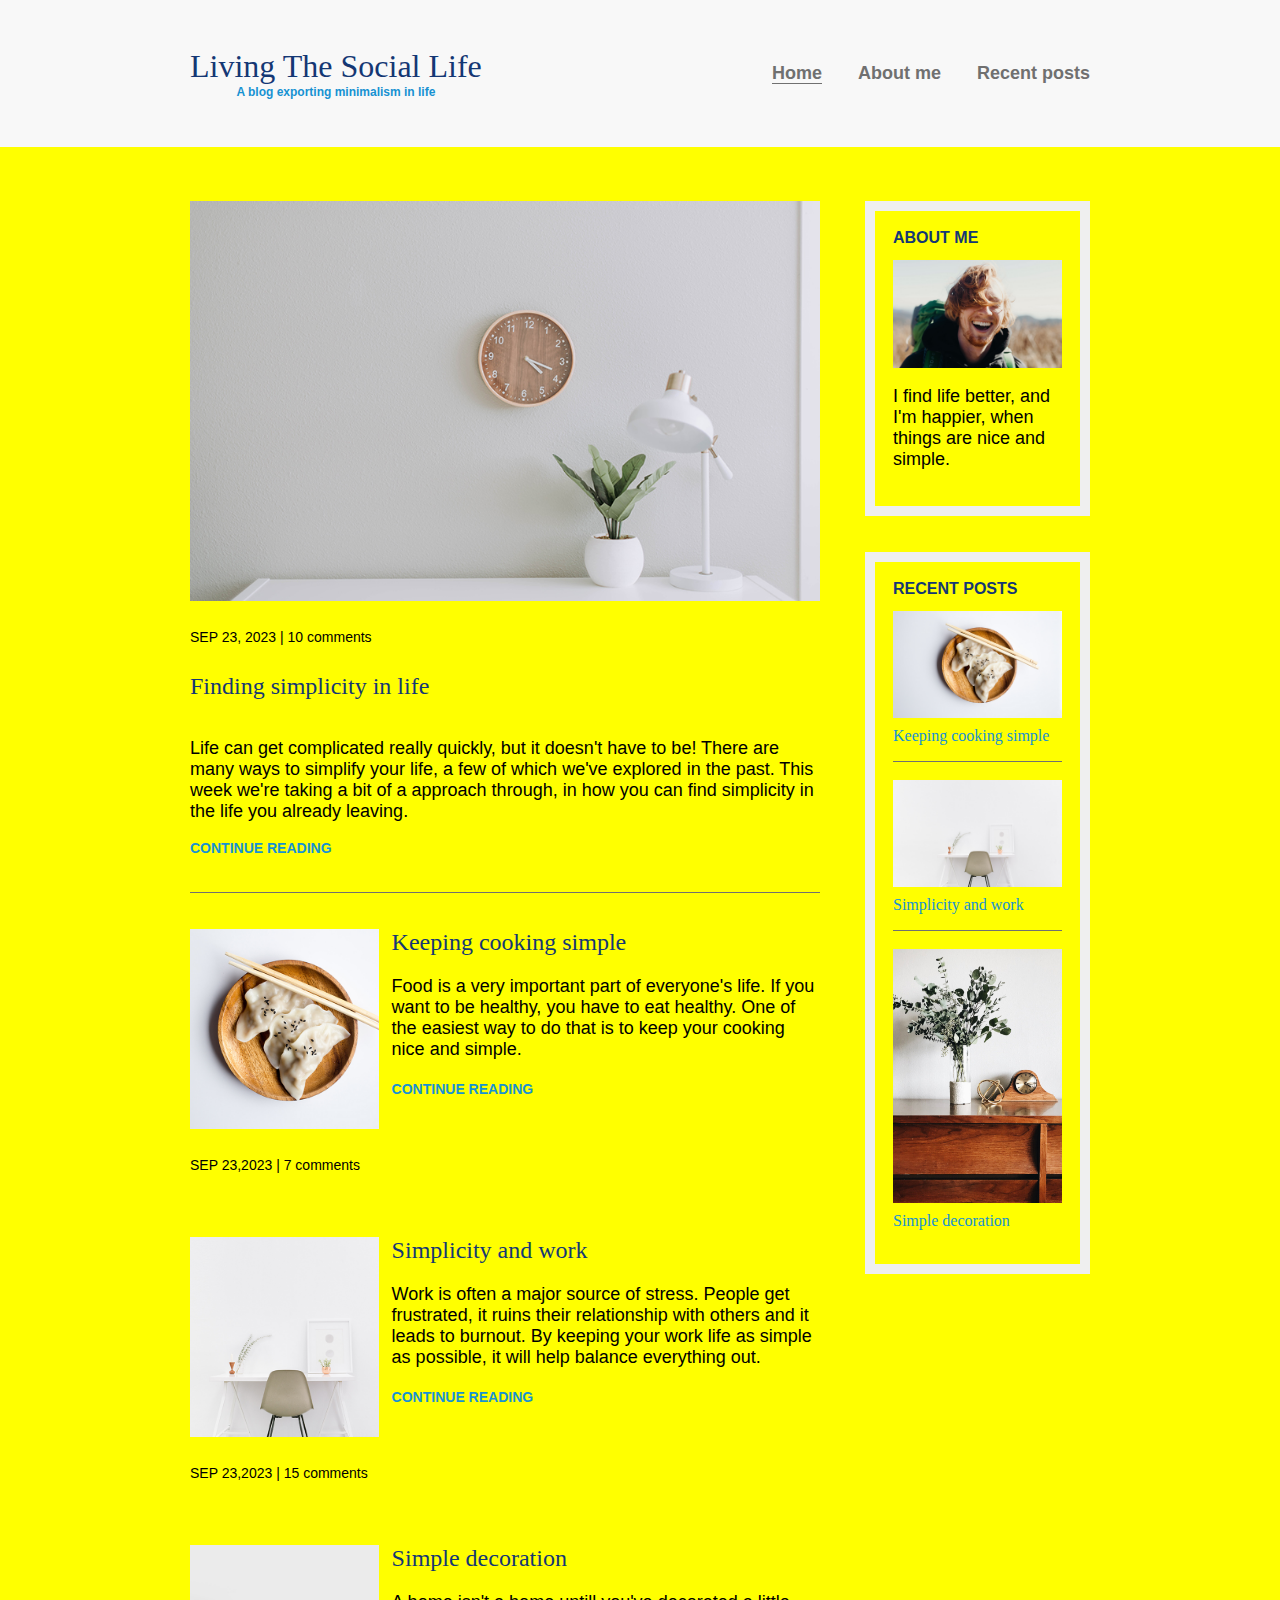
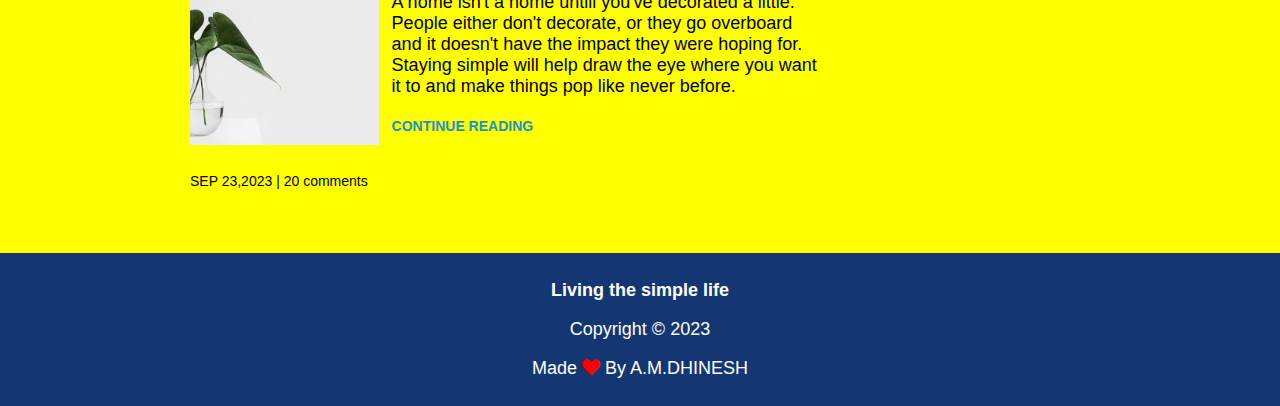
<file: Task3/index.html>
<!DOCTYPE html>
<html>
   <head>
      <meta charset="UTF-8">
      <meta name="viewport" content="width=device-width, user-scalable=no, initial-scale=1.0, maximum-scale=1.0, minimum-scale=1.0">
      <meta http-equiv="X-UA-Compatible" content="ie=edge">
      <link rel="stylesheet" href="style.css">
      <title>Responsive Blog Website | Home</title>
      <link rel="stylesheet" href="https://cdnjs.cloudflare.com/ajax/libs/font-awesome/5.11.2/css/all.min.css">
   </head>
   <body>
      
      <header>
         <div class="container container-nav">
            <div class="site-title">
               <h1>Living The Social Life</h1>
               <p class="subtitle">A blog exporting minimalism in life</p>
            </div>
            <nav>
               <ul>
                  <li><a href="" class="current-page">Home</a></li>
                  <li><a href="about.html">About me</a></li>
                  <li><a href="recent.html">Recent posts</a></li>
               </ul>
            </nav>
         </div>
      </header>
      
      <div class="container container-flex">
         
         <main role="main">
            
            <article class="article-featured">
               <h2 class="article-title">Finding simplicity in life</h2>
               <img src="img/life.jpg" alt="greenery pic" class="article-image">
               <p class="article-info">SEP 23, 2023 | 10 comments</p>
               <p class="article-body">Life can get complicated really quickly, but it doesn't have to be! There are many ways to simplify your life, a few of which we've explored in the past. This week we're taking a bit of a approach through, in how you can find simplicity in the life you already leaving.</p>
               <a href="#" class="article-read-more">CONTINUE READING</a>
            </article>
            
            <article class="article-recent">
               <div class="article-recent-main">
                  <h2 class="article-title">Keeping cooking simple</h2>
                  <p class="article-body">Food is a very important part of everyone's life. If you want to be healthy, you have to eat healthy. One of the easiest way to do that is to keep your cooking nice and simple.</p>
                  <a href="#" class="article-read-more">CONTINUE READING</a>
               </div>
               
               <div class="article-recent-secondary">
                  <img src="img/food.jpg" alt="" class="article-image">
                  <p class="article-info">SEP 23,2023 | 7 comments</p>
               </div>
            </article>
            
            <article class="article-recent">
               <div class="article-recent-main">
                  <h2 class="article-title">Simplicity and work</h2>
                  <p class="article-body">Work is often a major source of stress. People get frustrated, it ruins their relationship with others and it leads to burnout. By keeping your work life as simple as possible, it will help balance everything out.</p>
                  <a href="#" class="article-read-more">CONTINUE READING</a>
               </div>
               
               <div class="article-recent-secondary">
                  <img src="img/work.jpg" alt="" class="article-image">
                  <p class="article-info">SEP 23,2023 | 15 comments</p>
               </div>
            </article>
            
            <article class="article-recent">
               <div class="article-recent-main">
                  <h2 class="article-title">Simple decoration</h2>
                  <p class="article-body">A home isn't a home untill you've decorated a little. People either don't decorate, or they go overboard and it doesn't have the impact they were hoping for. Staying simple will help draw the eye where you want it to and make things pop like never before.</p>
                  <a href="#" class="article-read-more">CONTINUE READING</a>
               </div>
               
               <div class="article-recent-secondary">
                  <img src="img/deco.jpg" alt="" class="article-image">
                  <p class="article-info">SEP 23,2023 | 20 comments</p>
               </div>
            </article>
            
         </main>
         
         <aside class="sidebar">
            
            <div class="sidebar-widget">
               <h2 class="widget-title">ABOUT ME</h2>
               <img src="img/about-me.jpg" alt="" class="widget-image">
               <p class="widget-body">I find life better, and I'm happier, when things are nice and simple.</p>
            </div>
            
            <div class="sidebar-widget">
               <h2 class="widget-title">RECENT POSTS</h2>
               
               <div class="widget-recent-post">
                  <h3 class="widget-recent-post-title">Keeping cooking simple</h3>
                  <img src="img/food.jpg" alt="" class="widget-image">
               </div>
               
               <div class="widget-recent-post">
                  <h3 class="widget-recent-post-title">Simplicity and work</h3>
                  <img src="img/work.jpg" alt="" class="widget-image">
               </div>
               
               <div class="widget-recent-post">
                  <h3 class="widget-recent-post-title">Simple decoration</h3>
                  <img src="Simple_Decorate.jpg" alt="" class="widget-image">
               </div>
               
            </div>
            
         </aside>
      </div>
      
      <footer>
         <p><strong>Living the simple life</strong></p>
         <p>Copyright &copy; 2023</p>
         <p>Made  <i class="fas fa-heart"></i> By A.M.DHINESH</p>
      </footer>
   </body>
</html>
</file>
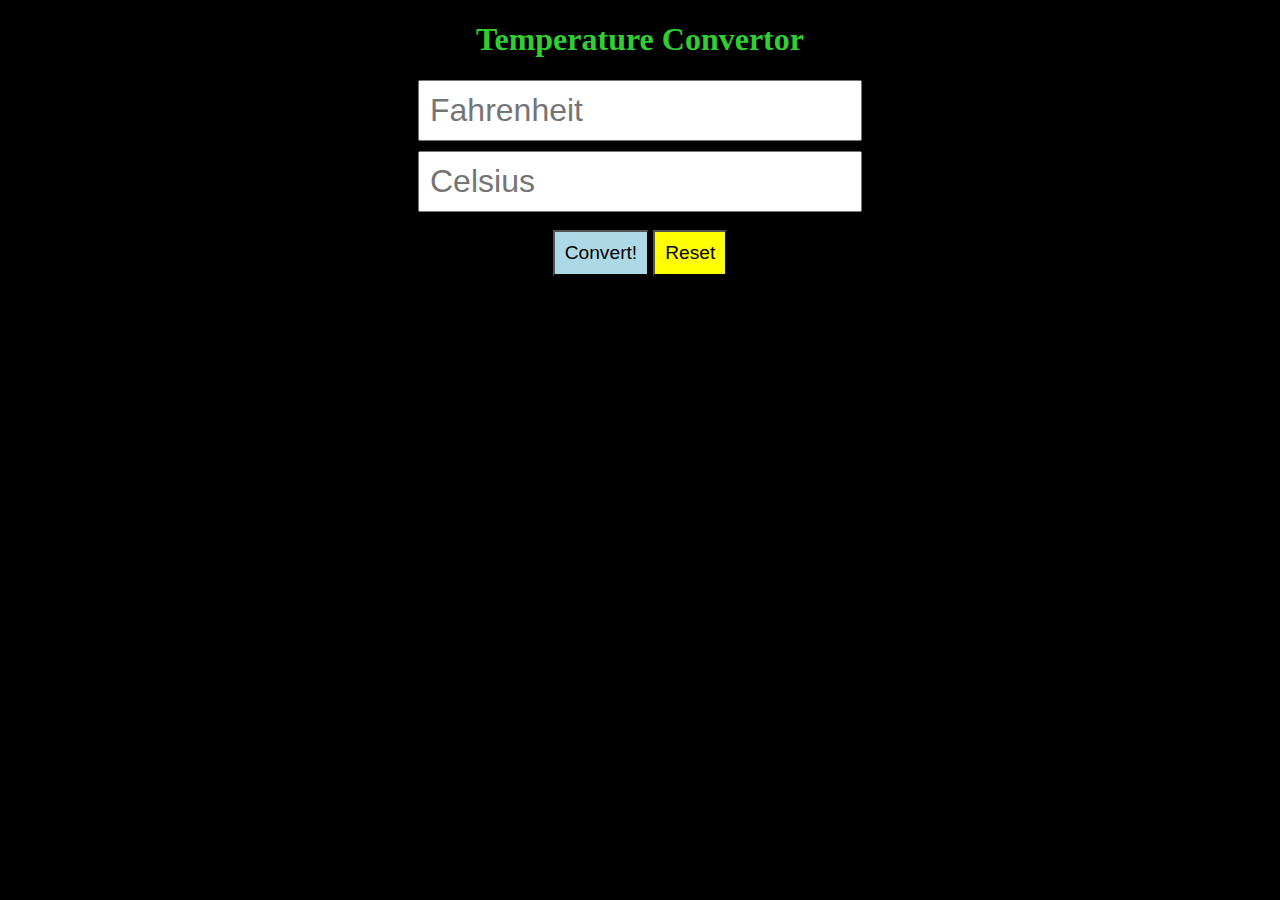
<file: Task1/TASK1.html>
﻿<!DOCTYPE html>
<html>
<head>
<title>Task 1  </title>
</head>
<body>
<center>
<h1>Temperature Convertor </h1>
<input type="text" id="fahrenheit" placeholder="Fahrenheit" name="f" value="" />

<input type="text" id="celsius" placeholder="Celsius" name="c" value="" />
<br>
<button id="convert">Convert!</button> 
<button id="clear">Reset</button>

<script type="text/javascript">
 document.getElementById('convert').onclick = tempConvert;
document.getElementById('clear').onclick = clearForm;

function tempConvert() {
    
    var fahrenheit = document.getElementById("fahrenheit").value;
    var celsius = document.getElementById("celsius").value;
  
  if (fahrenheit != '') {
        celsius = (parseFloat(fahrenheit) - 32) / 1.8;
    } else {
        fahrenheit = (parseFloat(celsius) * 1.8) + 32;
    }
  


    document.getElementById('fahrenheit').value = parseFloat(fahrenheit).toFixed(1);
    document.getElementById('celsius').value = parseFloat(celsius).toFixed(1);
}


function clearForm() {
    document.getElementById('fahrenheit').value = '';
    document.getElementById('celsius').value = '';
} 

</script>
<style>
body{
    background-color:black;
}
#convert {
  background-color: lightblue;
}

#clear{
    background-color:yellow;
}


h1 {
  
  color: limegreen;
}
input {
  display: block;
  padding: 10px;
  margin-top: 10px;
  font-size: 2em;
  color: orange;
 
}

button {
  padding: 10px;
  font-size: 1.2em;
  color: black;
}
</style>
</center>
</body>
</html>
</file>
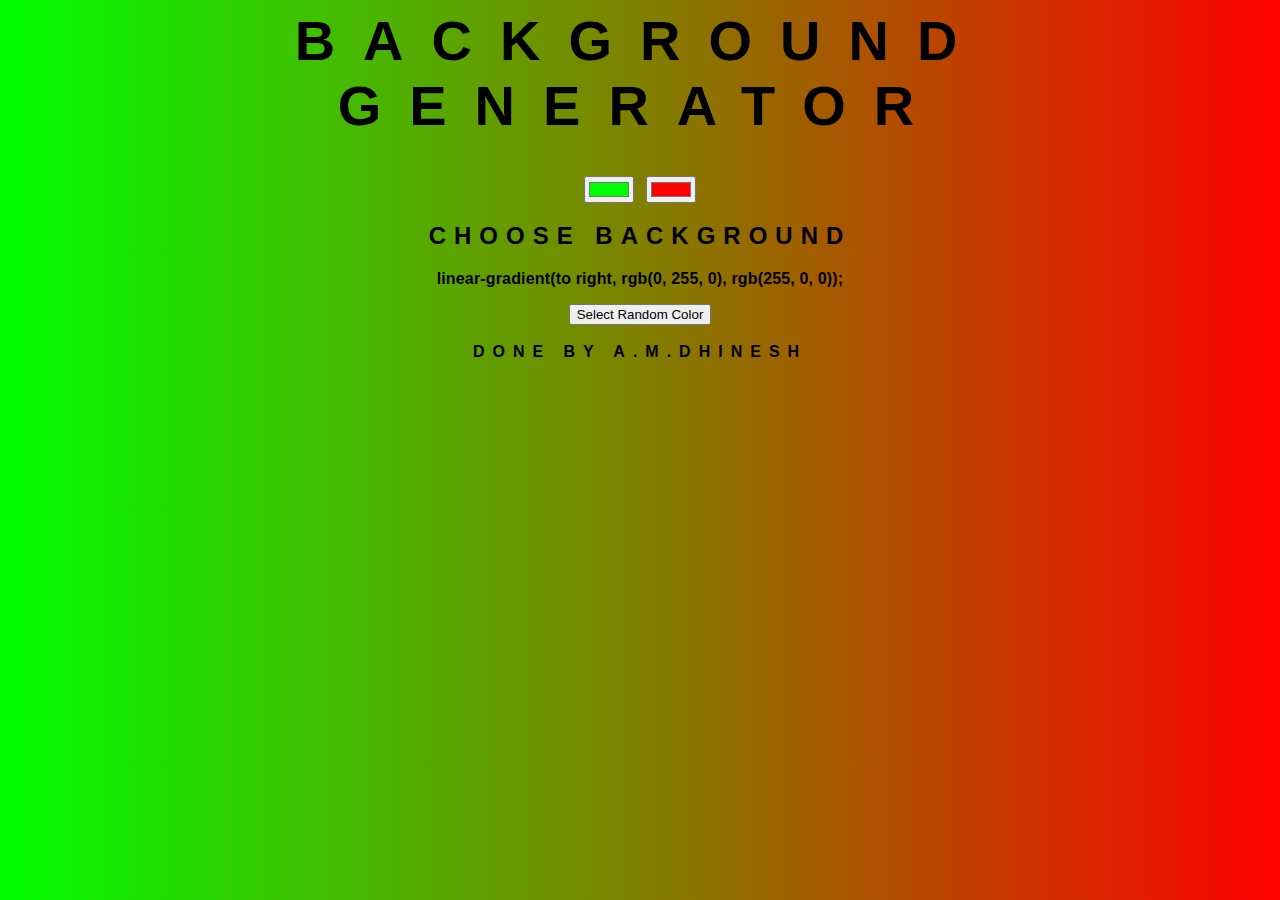
<file: Task2/BackgroundGenerator.html>
<html lang="en">
<head>
	<meta charset="UTF-8">
	<title>Gradient Background</title>
	<link rel="stylesheet" href="style1.css">
</head>
<center>
<body id="gradient">
	<h1>Background Generator</h1>
	<input type="color" class="color1" name="color1" value="#00ff00">
	<input type="color" class="color2" name="color2" value="#ff0000">
	<h2>Choose Background</h2>
	<h3></h3>
	<script src="script.js"></script>
</center><br>
<center><br>
<footer size="20pt"><b>Done By A.M.DHINESH</b></footer></center>
</body>
</html>
</file>
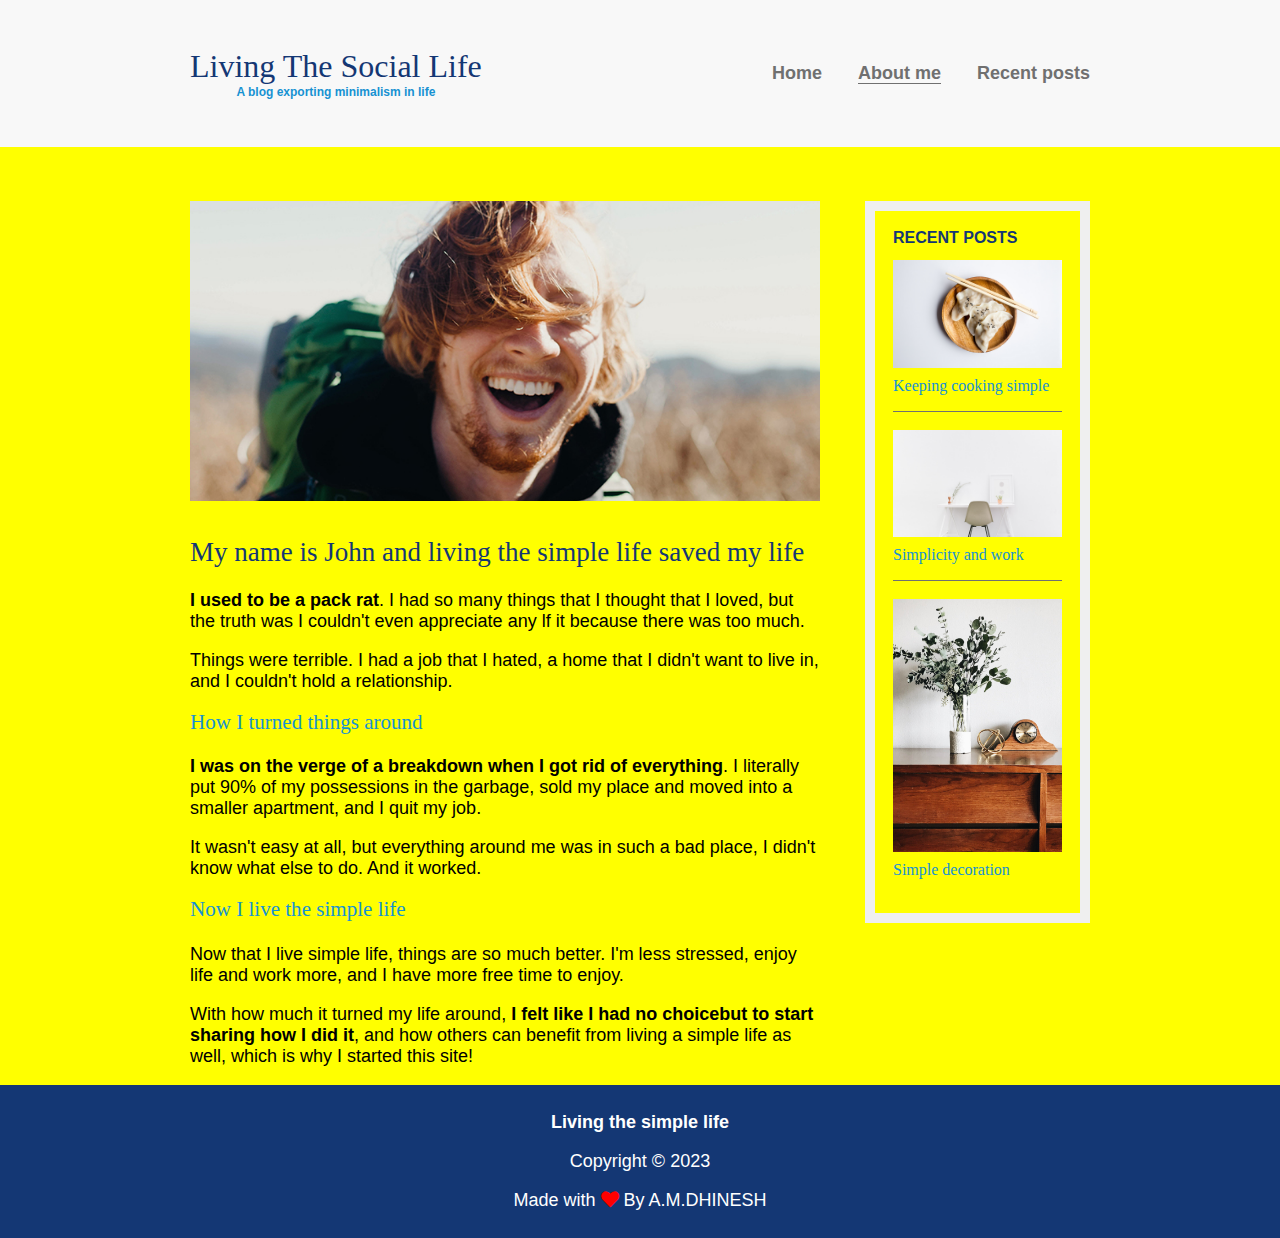
<file: Task3/about.html>
<!DOCTYPE html>
<html>
   <head>
      <meta charset="UTF-8">
      <meta name="viewport" content="width=device-width, user-scalable=no, initial-scale=1.0, maximum-scale=1.0, minimum-scale=1.0">
      <meta http-equiv="X-UA-Compatible" content="ie=edge">
      <link rel="stylesheet" href="style.css">
      <title>Responsive Blog Website | About Me</title>
      <link rel="stylesheet" href="https://cdnjs.cloudflare.com/ajax/libs/font-awesome/5.11.2/css/all.min.css">
   </head>
   <body>
      
      <header>
         <div class="container container-nav">
            <div class="site-title">
               <h1>Living The Social Life</h1>
               <p class="subtitle">A blog exporting minimalism in life</p>
            </div>
            <nav>
               <ul>
                  <li><a href="index.html">Home</a></li>
                  <li><a href="" class="current-page">About me</a></li>
                  <li><a href="recent.html">Recent posts</a></li>
               </ul>
            </nav>
         </div>
      </header>
      
      <div class="container container-flex">
         
         <main role="main">
            <img src="img/about-me.jpg" class="image-full">
            
            <h2>My name is John and living the simple life saved my life</h2>
            
            <p><strong>I used to be a pack rat</strong>. I had so many things that I thought that I loved, but the truth was I couldn't even appreciate any lf it because there was too much.</p>
            <p>Things were terrible. I had a job that I hated, a home that I didn't want to live in, and I couldn't hold a relationship.</p>
            
            <h3>How I turned things around</h3>
            <p><strong>I was on the verge of a breakdown when I got rid of everything</strong>. I literally put 90% of my possessions in the garbage, sold my place and moved into a smaller apartment, and I quit my job.</p>
            <p>It wasn't easy at all, but everything around me was in such a bad place, I didn't know what else to do. And it worked.</p>
            
            <h3>Now I live the simple life</h3>
            <p>Now that I live simple life, things are so much better. I'm less stressed, enjoy life and work more, and I have more free time to enjoy.</p>
            <p>With how much it turned my life around, <strong>I felt like I had no choicebut to start sharing how I did it</strong>, and how others can benefit from living a simple life as well, which is why I started this site!</p>
         
         </main>
         
         <aside class="sidebar">
            
            <div class="sidebar-widget">
               <h2 class="widget-title">RECENT POSTS</h2>
               
               <div class="widget-recent-post">
                  <h3 class="widget-recent-post-title">Keeping cooking simple</h3>
                  <img src="img/food.jpg" alt="" class="widget-image">
               </div>
               
               <div class="widget-recent-post">
                  <h3 class="widget-recent-post-title">Simplicity and work</h3>
                  <img src="img/work.jpg" alt="" class="widget-image">
               </div>
               
               <div class="widget-recent-post">
                  <h3 class="widget-recent-post-title">Simple decoration</h3>
                  <img src="Simple_Decorate.jpg" alt="" class="widget-image">
               </div>
               
            </div>
            
         </aside>
      </div>
      
      <footer>
         <p><strong>Living the simple life</strong></p>
         <p>Copyright &copy; 2023</p>
         <p>Made with <i class="fas fa-heart"></i> By A.M.DHINESH</p>
      </footer>
   </body>
</html>
</file>
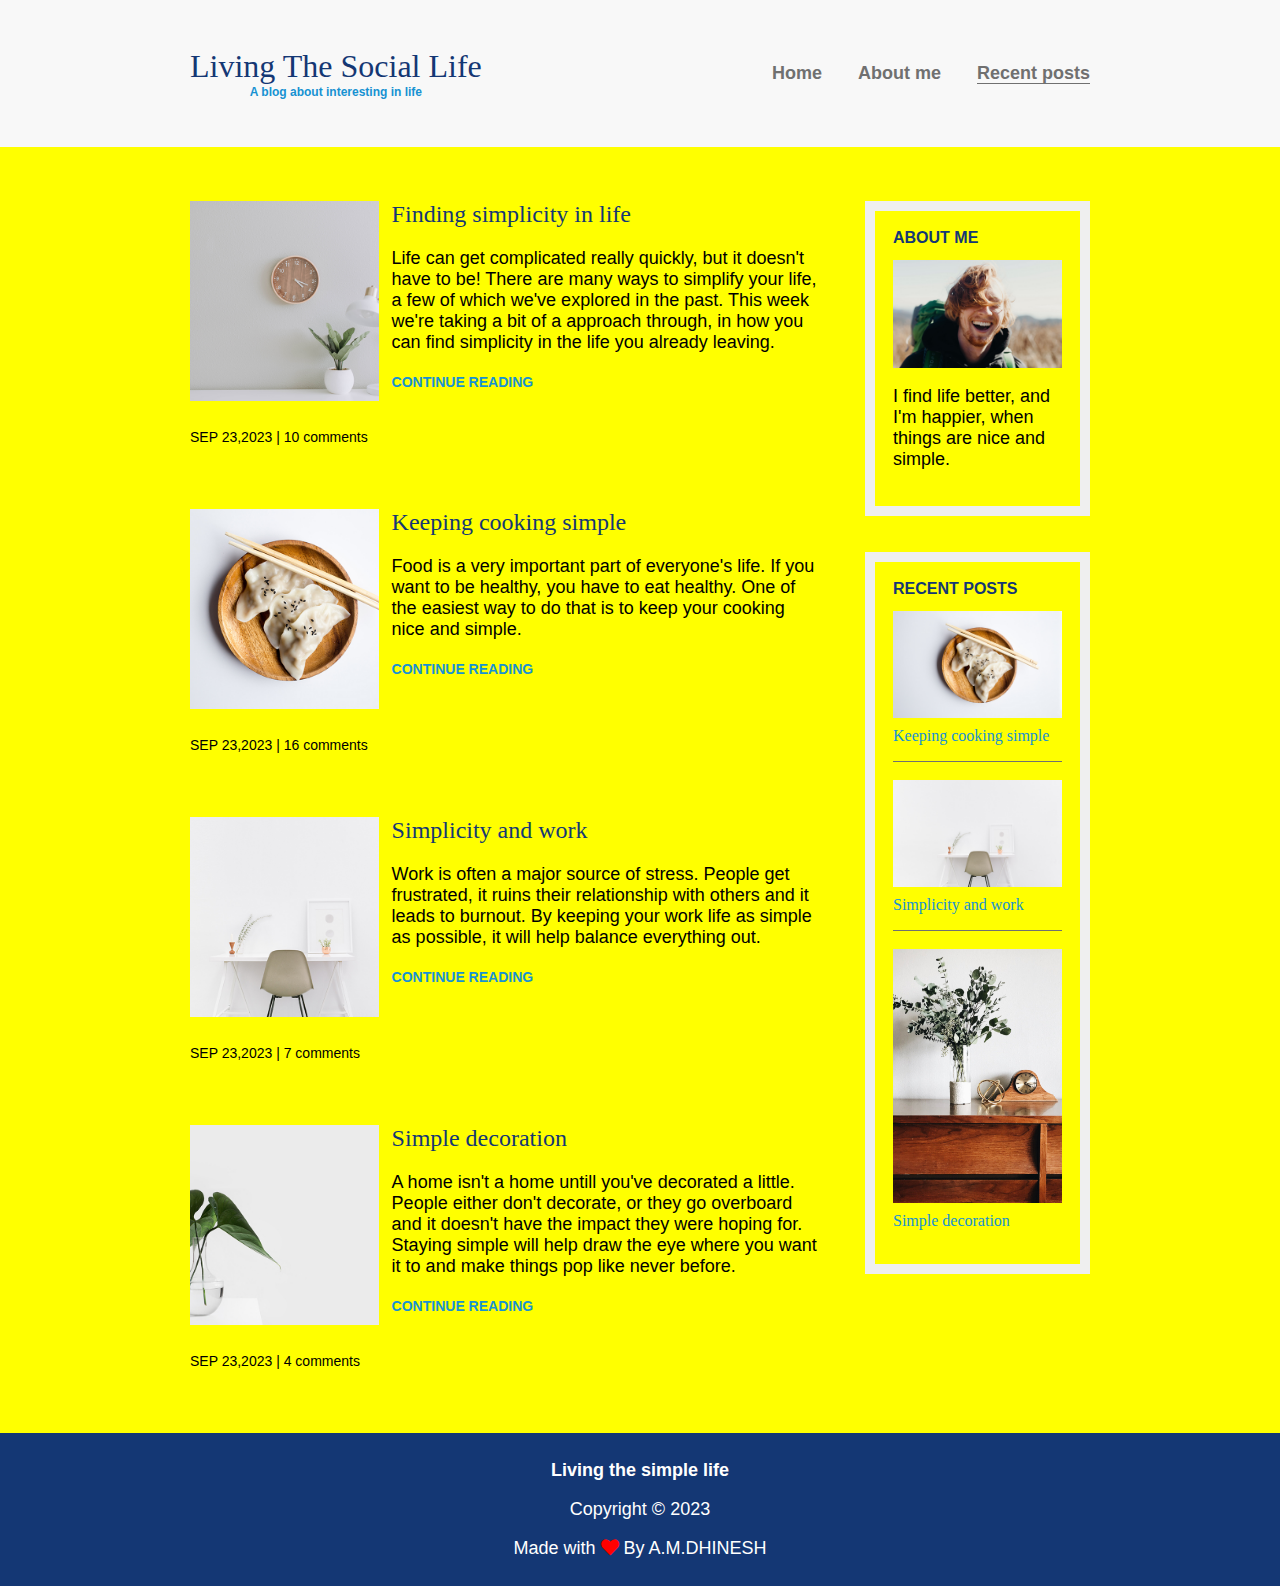
<file: Task3/recent.html>
<!DOCTYPE html>
<html>
   <head>
      <meta charset="UTF-8">
      <meta name="viewport" content="width=device-width, user-scalable=no, initial-scale=1.0, maximum-scale=1.0, minimum-scale=1.0">
      <meta http-equiv="X-UA-Compatible" content="ie=edge">
      <link rel="stylesheet" href="style.css">
      <title>Responsive Blog Website | Recent Posts</title>
      <link rel="stylesheet" href="https://cdnjs.cloudflare.com/ajax/libs/font-awesome/5.11.2/css/all.min.css">
   </head>
   <body>
      
      <header>
         <div class="container container-nav">
            <div class="site-title">
               <h1>Living The Social Life</h1>
               <p class="subtitle">A blog about interesting in life</p>
            </div>
            <nav>
               <ul>
                  <li><a href="index.html">Home</a></li>
                  <li><a href="about.html">About me</a></li>
                  <li><a href="" class="current-page">Recent posts</a></li>
               </ul>
            </nav>
         </div>
      </header>
      
      <div class="container container-flex">
         
         <main role="main">
            
            <article class="article-recent">
               <div class="article-recent-main">
                  <h2 class="article-title">Finding simplicity in life</h2>
                  <p class="article-body">Life can get complicated really quickly, but it doesn't have to be! There are many ways to simplify your life, a few of which we've explored in the past. This week we're taking a bit of a approach through, in how you can find simplicity in the life you already leaving.</p>
                  <a href="#" class="article-read-more">CONTINUE READING</a>
               </div>
               
               <div class="article-recent-secondary">
                  <img src="img/life.jpg" alt="" class="article-image">
                  <p class="article-info">SEP 23,2023 | 10 comments</p>
               </div>
            </article>
            
            <article class="article-recent">
               <div class="article-recent-main">
                  <h2 class="article-title">Keeping cooking simple</h2>
                  <p class="article-body">Food is a very important part of everyone's life. If you want to be healthy, you have to eat healthy. One of the easiest way to do that is to keep your cooking nice and simple.</p>
                  <a href="#" class="article-read-more">CONTINUE READING</a>
               </div>
               
               <div class="article-recent-secondary">
                  <img src="img/food.jpg" alt="" class="article-image">
                  <p class="article-info">SEP 23,2023 | 16 comments</p>
               </div>
            </article>
            
            <article class="article-recent">
               <div class="article-recent-main">
                  <h2 class="article-title">Simplicity and work</h2>
                  <p class="article-body">Work is often a major source of stress. People get frustrated, it ruins their relationship with others and it leads to burnout. By keeping your work life as simple as possible, it will help balance everything out.</p>
                  <a href="#" class="article-read-more">CONTINUE READING</a>
               </div>
               
               <div class="article-recent-secondary">
                  <img src="img/work.jpg" alt="" class="article-image">
                  <p class="article-info">SEP 23,2023 | 7 comments</p>
               </div>
            </article>
            
            <article class="article-recent">
               <div class="article-recent-main">
                  <h2 class="article-title">Simple decoration</h2>
                  <p class="article-body">A home isn't a home untill you've decorated a little. People either don't decorate, or they go overboard and it doesn't have the impact they were hoping for. Staying simple will help draw the eye where you want it to and make things pop like never before.</p>
                  <a href="#" class="article-read-more">CONTINUE READING</a>
               </div>
               
               <div class="article-recent-secondary">
                  <img src="img/deco.jpg" alt="" class="article-image">
                  <p class="article-info">SEP 23,2023 | 4 comments</p>
               </div>
            </article>
            
         </main>
         
         <aside class="sidebar">
            
            <div class="sidebar-widget">
               <h2 class="widget-title">ABOUT ME</h2>
               <img src="img/about-me.jpg" alt="" class="widget-image">
               <p class="widget-body">I find life better, and I'm happier, when things are nice and simple.</p>
            </div>
            
            <div class="sidebar-widget">
               <h2 class="widget-title">RECENT POSTS</h2>
               
               <div class="widget-recent-post">
                  <h3 class="widget-recent-post-title">Keeping cooking simple</h3>
                  <img src="img/food.jpg" alt="" class="widget-image">
               </div>
               
               <div class="widget-recent-post">
                  <h3 class="widget-recent-post-title">Simplicity and work</h3>
                  <img src="img/work.jpg" alt="" class="widget-image">
               </div>
               
               <div class="widget-recent-post">
                  <h3 class="widget-recent-post-title">Simple decoration</h3>
                  <img src="Simple_Decorate.jpg" alt="" class="widget-image">
               </div>
               
            </div>
            
         </aside>
      </div>
      
      <footer>
         <p><strong>Living the simple life</strong></p>
         <p>Copyright &copy; 2023</p>
         <p>Made with <i class="fas fa-heart"></i> By A.M.DHINESH</p>
      </footer>
   </body>
</html>
</file>
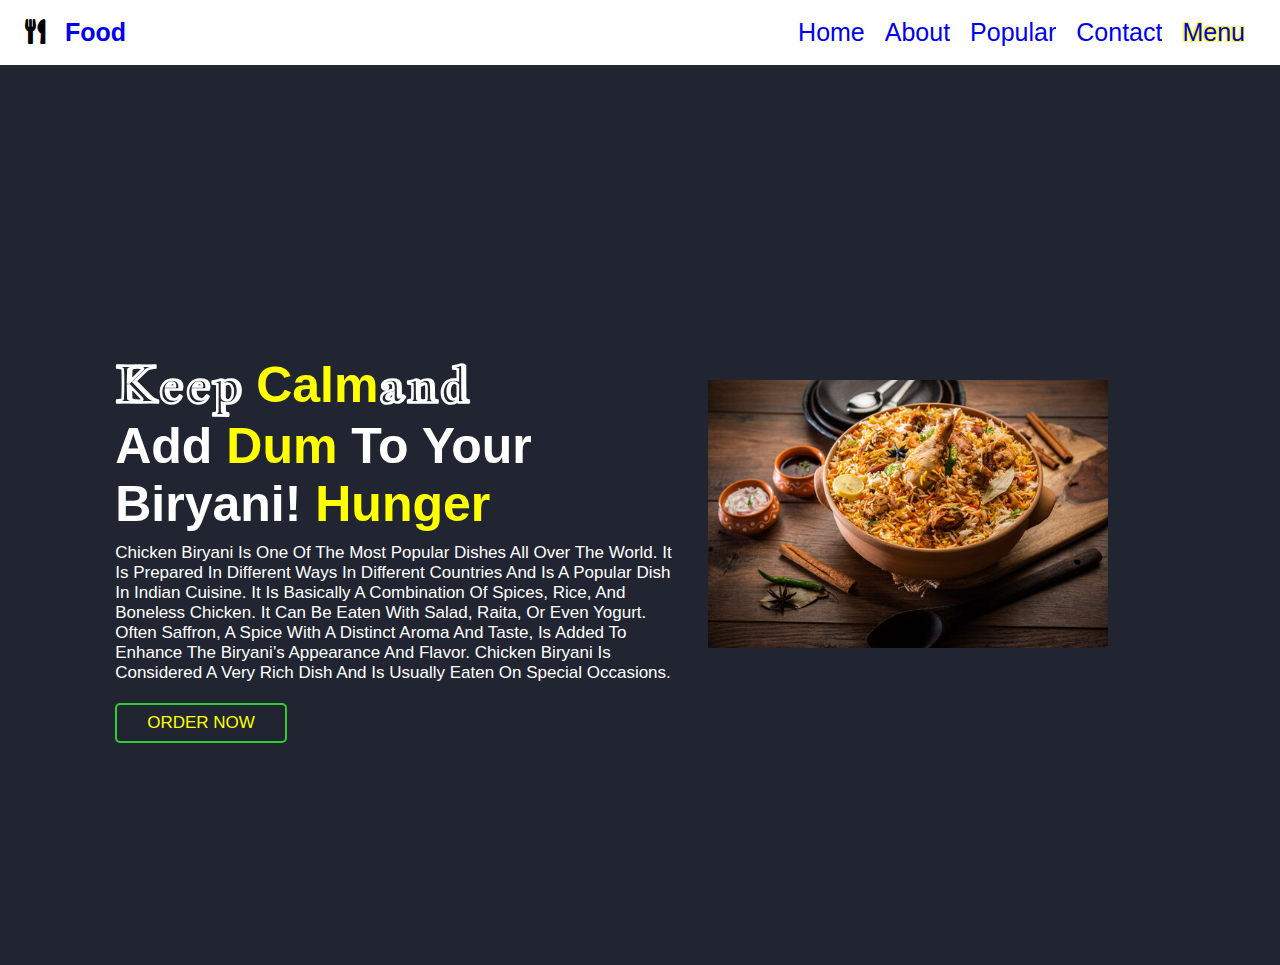
<file: Task4/Landing_Page.html>
<!DOCTYPE html>
<html lang="en">

<head>
    <meta charset="UTF-8">
    <meta http-equiv="X-UA-Compatible" content="IE=edge">
    <meta name="viewport" content="width=device-width, initial-scale=1.0">

    <link rel="stylesheet" href="style45.css">
    <title>Document</title>
    
<!-- Include this CDN for using icons     -->
    <link rel="stylesheet" href="https://cdnjs.cloudflare.com/ajax/libs/font-awesome/5.15.3/css/all.min.css">

</head>

<body>
  
    <header>
<section class="nav">
    
            <div class="logo">
                <a href="#"><i class="fas fa-utensils"></i>food</a>
            </div>

            <!--  checkbox    -->
            <input id="menu-toggle" type="checkbox" />
            <label class='menu-button-container' for="menu-toggle">
                <div class='menu-button'></div>
              </label>
            <!--  main menu    -->
            <ul class="menu">
                 <li><a href="#home">Home</a></li>
                <li><a href="#speciality">About</a></li>
                <li> <a href="#popular">Popular</a></li>
                <li> <a href="#review">Contact</a></li>
                <li> <a href="#order" class="order">Menu</a></li>
            </ul>
        </section>
     
    </header>

   
    <section class="home" id="home ">
      <div class="content">
           
        <!-- Tagline -->
        <h3 class="mainfont">
          Keep <span class="yellowColor">calm</span>and 
        </h3>
        <h3>
          add  <span class="yellowColor">dum</span> to your Biryani!
          <span class="yellowColor">Hunger</span>
        </h3>
        <!--Description  -->
        <p>
Chicken Biryani is one of the most popular dishes all over the world. It is prepared in different ways in different countries and is a popular dish in Indian cuisine.

It is basically a combination of spices, rice, and boneless chicken. It can be eaten with salad, raita, or even yogurt. 

Often saffron, a spice with a distinct aroma and taste, is added to enhance the biryani’s appearance and flavor. Chicken biryani is considered a very rich dish and is usually eaten on special occasions.

        </p>
        <a href="# " class="btn">ORDER NOW</a>
      </div>
      <div class="image">
        <img src="Briyani.jpg " alt=" " />
      </div>
    </section>

</body>

</html>
</file>
<file: Task3/style.css>
body {
	background-color:yellow;
   margin: 0;
   font-family: sans-serif;
   font-size: 1.125rem;
   font-weight: 300;
}

img {
   max-width: 100%;
   display: block;
}

.image-full {
   max-height: 300px;
   width: 100%;
   object-fit: cover;
   margin-bottom: 2em;
}

h1,
h2,
h3 {
   font-family: serif;
   font-weight: 400;
   color: #143774;
   margin-top: 0;
}

h1 {
   font-size: 2rem;
   margin: 0;
}

h3 {
   color: #1792d2;
}

.subtitle {
   font-weight: 700;
   color: #1792d2;
   font-size: .75rem;
   margin: 0;
}

.article-title {
   font-size: 1.5rem;
}

.article-read-more,
.article-info {
   font-size: .875rem;
}

.article-read-more {
   color: #1792d2;
   text-decoration: none;
   font-weight: 700;
}

.article-read-more:hover,
.article-read-more:focus {
   color: #143774;
   text-decoration: underline;
}

.article-info {
   margin: 2em 0;
}

.container {
   width: 90%;
   max-width: 900px;
   margin: 0 auto;
}

.container-nav,
.container-flex {
   display: flex;
   flex-direction: column;
   justify-content: space-between;
}

header {
   background: #f8f8f8;
   text-align: center;
   padding: 2em 0;
   margin-bottom: 3em;
}

footer {
   background: #143774;
   color: white;
   text-align: center;
   padding: .5em 0;
}

.fa-heart {
   color: red;
}

footer a {
   text-decoration: none;
   color: red;
}

strong {
   font-weight: 700;
}

nav ul {
   list-style: none;
   padding: 0;
   display: flex;
   flex-direction: column;
   justify-content: center;
}

nav li {
   margin: .5em 0;
}

nav a {
   text-decoration: none;
   color: #707070;
   font-weight: 700;
   margin: .25em 0;
}

nav a:hover,
nav a:focus {
   color: #1792d2;
}

.current-page {
   border-bottom: 1px solid #707070;
}

.current-page:hover {
   color: #707070;
}

.article-featured {
   border-bottom: #707070 1px solid;
   padding-bottom: 2em;
   margin-bottom: 2em;
}

.article-recent {
   display: flex;
   flex-direction: column;
   margin-bottom: 2em;
}

.article-recent-main {
   order: 2;
}

.article-recent-secondary {
   order: 1;
}

.sidebar-widget {
   border: 10px solid #efefef;
   margin-bottom: 2em;
   padding: 1em;
}

.widget-title {
   font-size: 1rem;
   font-family: sans-serif;
   font-weight: 700;
}

.widget-recent-post-title {
   font-size: 1rem;
}

.widget-recent-post {
   display: flex;
   flex-direction: column;
   border-bottom: 1px solid #707070;
   margin-bottom: 1em;
}

.widget-recent-post:last-child {
   border: 0;
   margin: 0;
}

.widget-image {
   order: -1;
   margin-bottom: .5em;
}


@media (min-width: 675px) {
   .container-nav,
   .container-flex {
      flex-direction: row;
   }
   
   .container-nav{
      align-items: center;
   }
   
   main {
      width: 70%;
   }

   aside {
      width: 25%;
      min-width: 200px;
      margin-left: 1em;
   }
   
   nav ul {
      flex-direction: row;
   }
   
   nav li {
      margin-left: 2em;
   }
   
   
   .article-recent {
      flex-direction: row;
      justify-content: space-between;
   }
   
   .article-recent-main {
      width: 68%;
   }
   
   .article-recent-secondary {
      width: 30%;
   }
   
   .article-title {
      order: 99;
   }
   
   .article-image {
      width: 100%;
      min-height: 200px;
      object-fit: cover;
   }
   
   
   .article-featured {
      display: flex;
      flex-direction: column;
   }
   
   .article-image {
      order: -2;
   }
   
   .article-info {
      order: -1;
   }
   
   .article-title {
      order: 0;
   }
   
}
</file>
<file: Task2/style1.css>
body {
	font-family:  sans-serif;
	color: black;
	text-align: center;
	text-transform: uppercase;
	letter-spacing: .5em;
	top: 15%;
	background: linear-gradient(to right, red, yellow);
}

h1 {
	font-family:  sans-serif;
	font-weight: 600;
	font-size: 3.5em;
	color: black;
	text-align: center;
	text-transform: uppercase;
	letter-spacing: .5em;
	width: 100%;
}
h3 {
	font-family:  sans-serif;
	font-weight: 900;
	font-size: 1em;
	color: black;
	text-align: center;
	text-transform: none;
	letter-spacing: 0.01em;
}
</file>
<file: Task4/style45.css>
@import url("https://fonts.googleapis.com/css2?family=Jacques+Francois+Shadow&display=swap");
    * {
        font-family: "Nunito", sans-serif;
        margin: 0;
        padding: 0;
        box-sizing: border-box;
        outline: none;
        border: none;
        text-decoration: none;
        text-transform: capitalize;
        transition: all 0.2s linear;
    }
    
    html {
        font-size: 62.5%;
        overflow: hidden;
    }
    
    body {
        background: #212531;
        margin: 0;
    }
    
    header {
        margin: 0px;
    }
    
<!--  styling the navigation menu -->
    
    a {
        text-decoration: none;
        color: #000;
    }
    
    ul {
        list-style: none;
    }
    
    section {
        padding: 2rem 9%;
    }
    
    .logo {
        font-size: 2.5rem;
        font-weight: bolder;
        color: #666;
        display: inline-block;
    }
    
    .logo i {
        padding-right: 2rem;
        color: black;
    }
    
    .order {
        text-shadow: -1px -1px 0 yellow, 1px -1px 0 yellow, -1px 1px 0 yellow, 1px 1px yellow;
    }
    
    .nav {
        display: flex;
        flex-direction: row;
        align-items: center;
        justify-content: space-between;
        background: white;
        color: black;
        height: 65px;
        padding: 1em;
        font-size: 25px;
    }
    
    .menu li:hover {
        cursor: pointer;
        transform: scale(1.2);
    }
    
    .menu {
        display: flex;
        flex-direction: row;
        list-style-type: none;
        margin: 0;
    }
    
    .menu>li {
        margin: 0 1rem;
        overflow: hidden;
    }
    /*Container for menu button  */
    
    .menu-button-container {
        display: none;
        height: 100%;
        width: 30px;
        cursor: pointer;
        flex-direction: column;
        justify-content: center;
        align-items: center;
    }
    
    #menu-toggle {
        display: none;
    }
    /*  Creating the menu button */
    
    .menu-button,
    .menu-button::before,
    .menu-button::after {
        display: block;
        background-color: black;
        position: absolute;
        height: 6px;
        width: 32px;
        border-radius: 3px;
        color: white;
    }
    
    .menu-button::before {
        content: "";
        margin-top: -8px;
    }
    
    .menu-button::after {
        content: "";
        margin-top: 8px;
    }
    /*  Adding Functionality to the Hamburger Menu with CSS  */
    
    #menu-toggle:checked+.menu-button-container .menu-button::before {
        margin-top: 0px;
        transform: rotate(45deg);
    }
    
    #menu-toggle:checked+.menu-button-container .menu-button {
        background: rgba(255, 255, 255, 0);
    }
    
    #menu-toggle:checked+.menu-button-container .menu-button::after {
        margin-top: 0px;
        /*  transforms the hamburger icon into a cross  */
        transform: rotate(-45deg);
    }
    /* Styling the hero section */
    
    .home {
        display: flex;
        flex-wrap: wrap;
        gap: 1.5rem;
        min-height: 100vh;
        align-items: center;
    }
    
    .home .content {
        flex: 1 1 40rem;
        padding-top: 6.5rem;
    }
    /* Styling the main image */
    
    .home .image {
        flex: 1 1 30rem;
    }
    
    .home .image img {
        width: 90%;
        height: 90%;
        padding: 1rem;
        animation: float 3s linear infinite;
    }
    /* animating the main image   */
    
    @keyframes float {
        0%,
        100% {
            transform: translateY(0rem);
        }
        50% {
            transform: translateY(3rem);
        }
    }
    
    .home .content h3 {
        font-size: 5rem;
        color: white;
    }
    /* Styling the content */
    
    .yellowColor {
        color: yellow;
    }
    
    .mainfont {
        font-family: "Jacques Francois Shadow", cursive;
    }
    
    .home .content p {
        font-size: 1.7rem;
        color: white;
        padding: 1rem 0;
    }
    
    .heading {
        text-align: center;
        font-size: 3.5rem;
        padding: 1rem;
        color: #666;
    }
    /* Styling the buttons  */
    
    .btn {
        display: inline-block;
        padding: 0.8rem 3rem;
        border: 0.2rem solid limegreen;
        color: yellow;
        cursor: pointer;
        font-size: 1.7rem;
        border-radius: 0.5rem;
        position: relative;
        overflow: hidden;
        z-index: 0;
        margin: 1rem 1rem 0 0;
    }
    
    .btn:hover {
        color: #fff;
    }
    /* media queries  */
    
    @media (max-width: 991px) {
        html {
            font-size: 55%;
        }
        header {
            padding: 2rem;
        }
        section {
            padding: 2rem;
        }
    }
    
    @media (max-width: 768px) {
        .menu-button-container {
            display: flex;
        }
        .menu {
            position: absolute;
            top: 0;
            margin-top: 50px;
            left: 0;
            flex-direction: column;
            width: 100%;
            justify-content: center;
            align-items: center;
            padding: 2rem
        }
        .menu li:hover {
            transform: scale(1);
        }
        #menu-toggle~.menu li {
            height: 0;
            margin: 0;
            padding: 0;
            border: 0;
        }
        #menu-toggle:checked~.menu li {
            border: 1px solid #9f9a9a;
            height: 2.5em;
            padding: 0.5em;
        }
        .menu>li {
            display: flex;
            justify-content: center;
            margin: 0;
            padding: 0.5em 0;
            width: 100%;
            color: black;
            background-color: #e8e8e8;
        }
        .menu>li:not(:last-child) {
            border-bottom: 1px solid #444;
        }
    }
    
    @media (max-width: 450px) {
        html {
            font-size: 50%;
            overflow-x: hidden;
            overflow-y: scroll;
            text-align: center;
        }
    }
</file>
